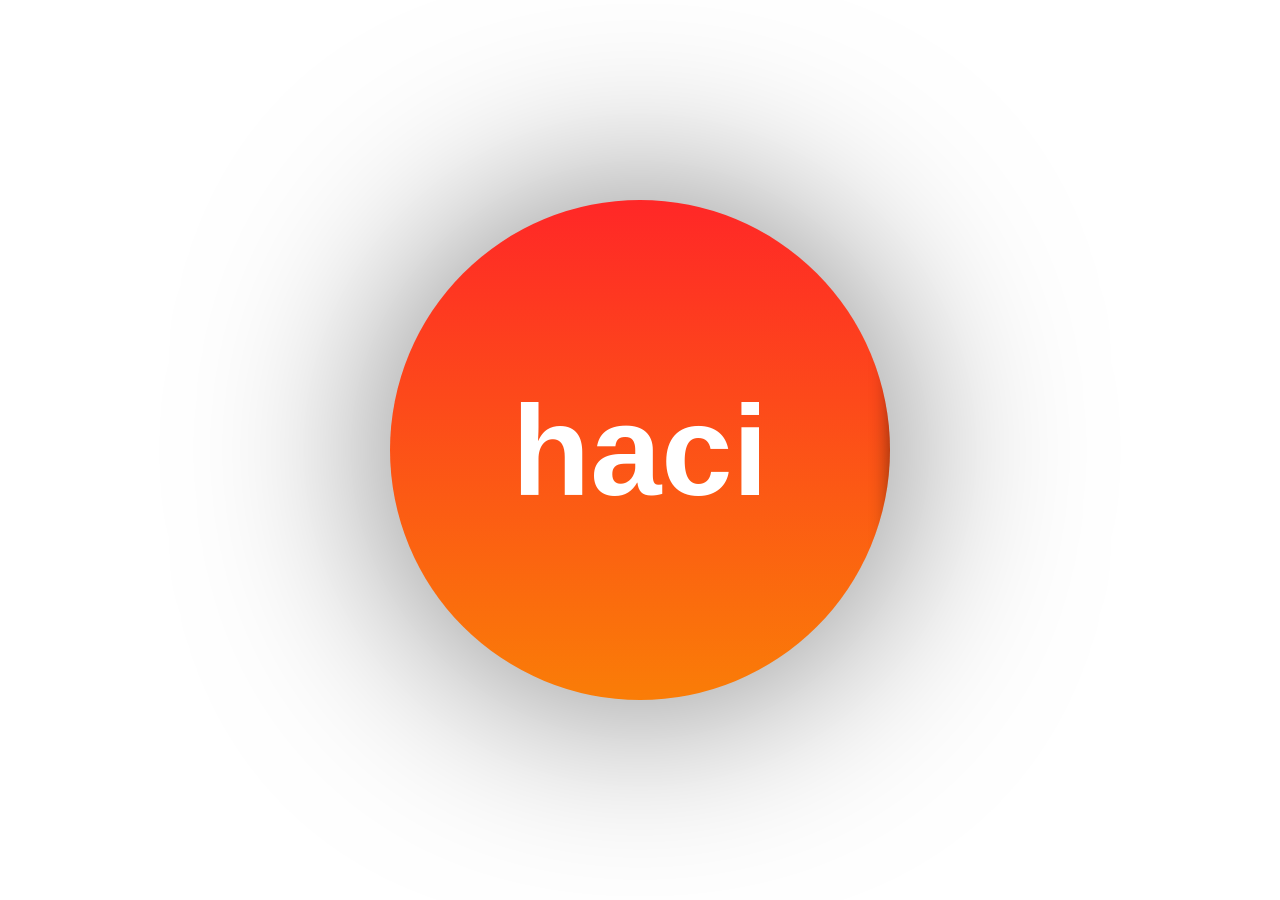
<file: BoxLoading/index.html>
<!DOCTYPE html>
<html lang="en">
<head>
    <meta charset="UTF-8">
    <meta http-equiv="X-UA-Compatible" content="IE=edge">
    <meta name="viewport" content="width="device-width", initial-scale=1.0">
    <title>Document</title>
    <link rel="stylesheet" href="style.css">
</head>
<body>
    <div class="box">
        haci
    </div>
</body>
</html>
</file>
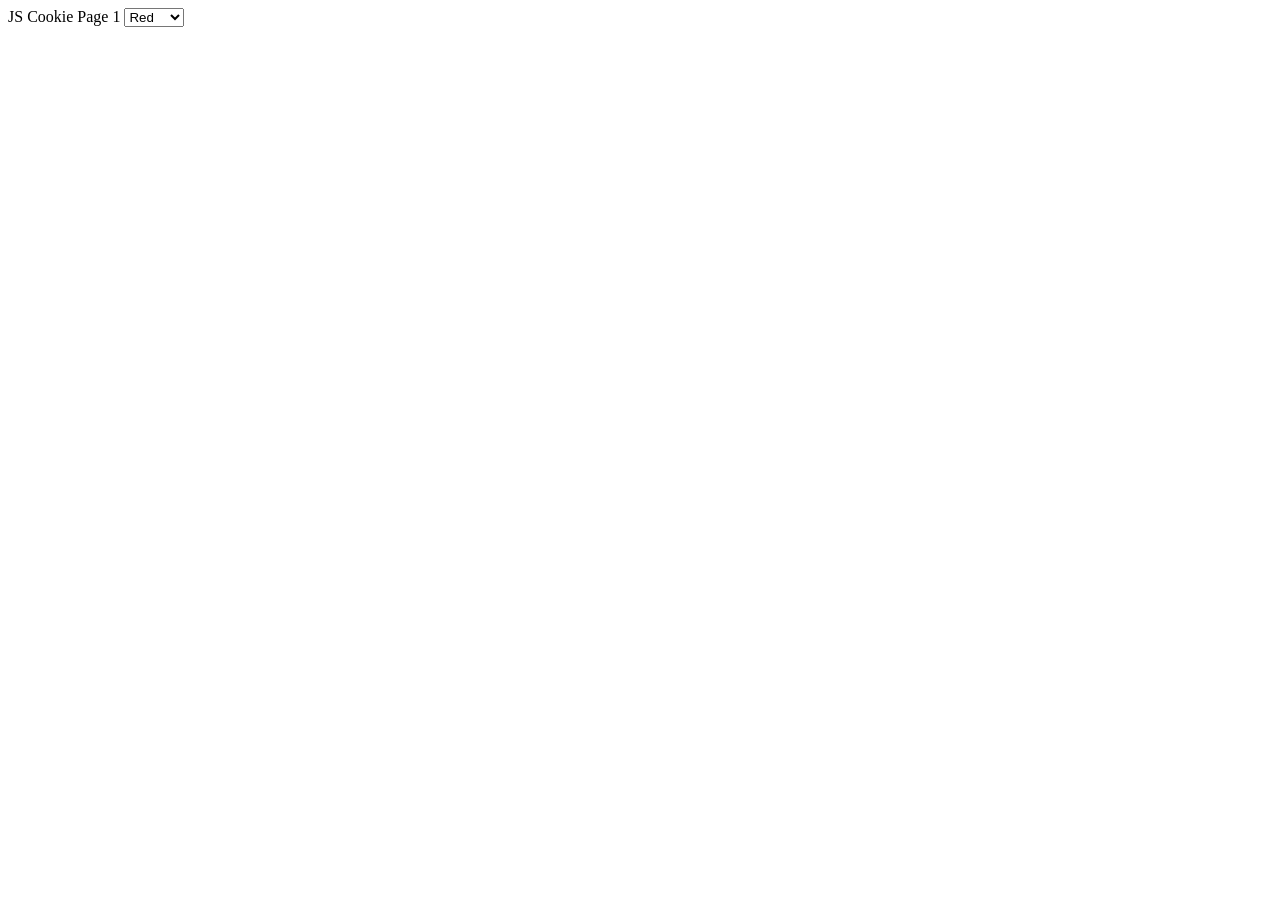
<file: jsCookie/index.html>
<!DOCTYPE html>
<html lang="en">
<head>
    <meta charset="UTF-8">
    <meta http-equiv="X-UA-Compatible" content="IE=edge">
    <meta name="viewport" content="width=device-width, initial-scale=1.0">
    <title>JS Cookie Page 1</title>
</head>
<body>
    <div id="container">
        JS Cookie Page 1
        <select id="color" onchange="colorChange()">
            <option value="red">Red</option>
            <option value="green">Green</option>
            <option value="blue">Blue</option>
        </select>
    </div>
</body>
<script src="script.js"></script>
</html>
</file>
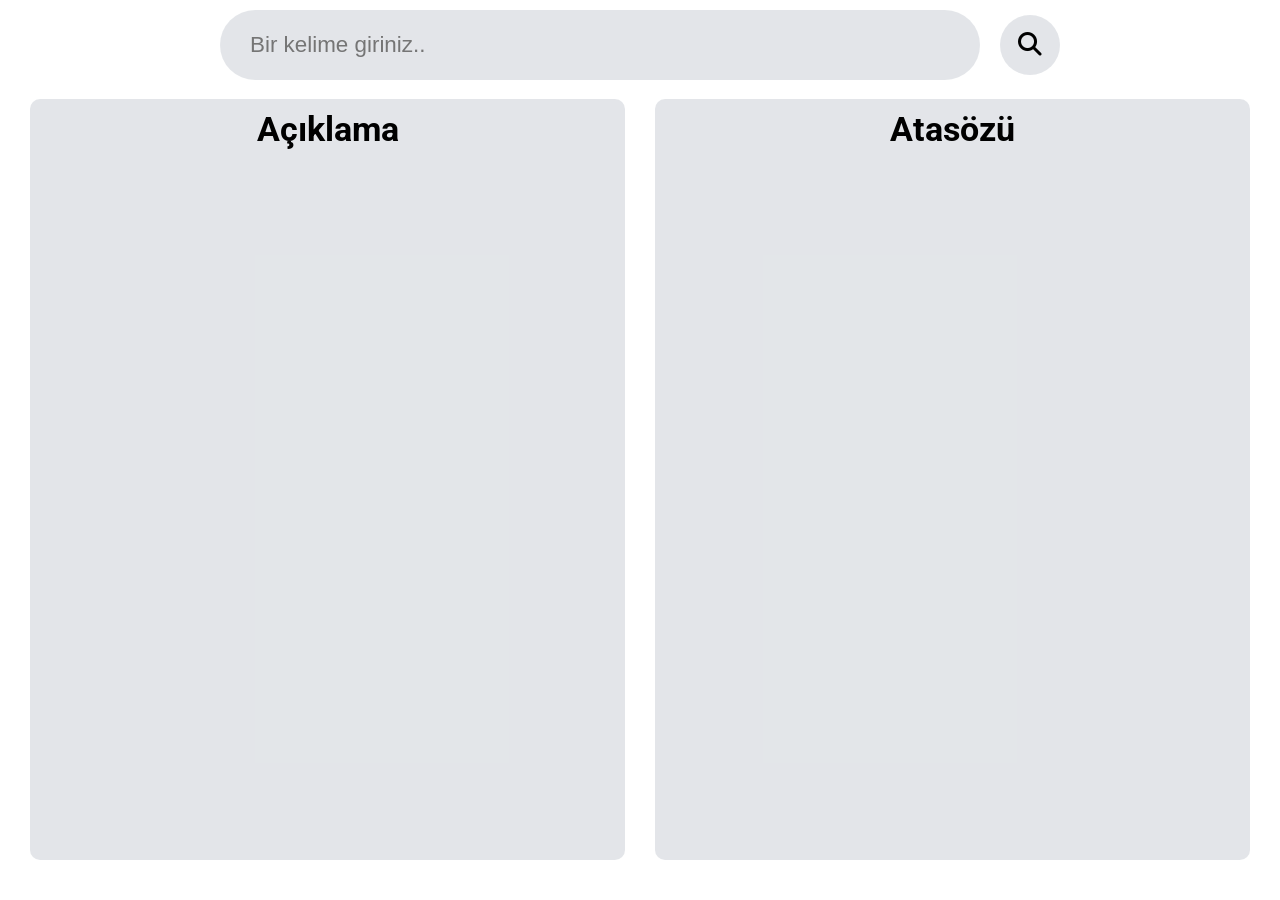
<file: tdkApi/index.html>
<!DOCTYPE html>
<html lang="en">
<head>
    <meta charset="UTF-8">
    <meta http-equiv="X-UA-Compatible" content="IE=edge">
    <meta name="viewport" content="width=device-width, initial-scale=1.0">
    <link rel="stylesheet" href="https://cdnjs.cloudflare.com/ajax/libs/font-awesome/6.1.1/css/all.min.css" integrity="sha512-KfkfwYDsLkIlwQp6LFnl8zNdLGxu9YAA1QvwINks4PhcElQSvqcyVLLD9aMhXd13uQjoXtEKNosOWaZqXgel0g==" crossorigin="anonymous" referrerpolicy="no-referrer" />
    <title>Document</title>
    <link rel="stylesheet" href="style.css">
    <link rel="preconnect" href="https://fonts.googleapis.com">
    <link rel="preconnect" href="https://fonts.gstatic.com" crossorigin>
    <link href="https://fonts.googleapis.com/css2?family=Roboto:wght@300&display=swap" rel="stylesheet">
</head>
<body>
    <div class="container">
        <div class="search">
            <input type="text" placeholder="Bir kelime giriniz.." id="inp">
            <button id="click"><i class="fa-solid fa-magnifying-glass"></i></button>
        </div>
        <div class="content">
            <div class="list1">
                <div class="title">
                    <h2 id="baslik1">Açıklama</h2>
                </div>
                <div class="data">
                    <ul id="list1">

                    </ul>
                </div>
            </div>
            <div class="list2">
                <div class="title">
                    <h2 id="baslik2">Atasözü</h2>
                </div>
                <div class="data">
                    <ul id="list2">

                    </ul>
                </div>
            </div>
        </div>
    </div>

    <script src="script.js"></script>
</body>
</html>
</file>
<file: BoxLoading/style.css>
*{
    margin: 0;
    padding: 0;
    font-family:'Segoe UI', Tahoma, Geneva, Verdana, sans-serif;
    font-weight: bold;
    font-size: 2em;
}
html{
    height: 100%;
    width: 100%;
}
body{
    display: flex;
    justify-content: center;
    align-items: center;
    height: 100%;
}
.box{
    position: relative;
    justify-content: center;
    display: flex;
    align-items: center;
    width: 500px;
    height: 500px;
    color: #fff;
    z-index: 10;
    overflow: hidden;
    background:linear-gradient(#ff2727, #fa7d07);
    border-radius: 999px;
    filter: drop-shadow(0px 0px 100px rgba(0, 0, 0, 0.515));
}
.box:after{
    inset: 4px;
    left: 0;
    z-index: 1;
    content: "";
    position: absolute;
    width: 100px;
    height: 100%;
    background:linear-gradient(#ff2727, #fa7d07);
    opacity: 0.5;
    filter: drop-shadow(0px 0px 10px black);
    animation: haci 2s 1 both;
}
@keyframes haci{
    0%{margin-left: 0%;}
    100%{margin-left: 100%;}
}
</file>
<file: tdkApi/style.css>
html, body{
    width: 100%;
    height: 100%;
    margin: 0;
    font-family: 'Roboto', sans-serif;
    overflow: hidden;
}
:root {
    --color1: rgba(209, 213, 219, 0.603);
    --color2: rgb(136, 136, 136);
    --color3: rgba(186, 182, 182, 0.4);
  }

.container{
    width: 100%;
    height: 100%;
    display: flex;
    flex-direction: column; 
    background-color: rgba(255, 255, 255, 0.68);
}
.search{
    width: 100%;
    height: 100px;
    display: flex;
    justify-content: center;
    align-items: center;
}
input[type *= "text"]{
    transition: 1000ms;
    background-color: var(--color1);
    border: none;
    border-radius: 100px;
    width: 700px;
    height: 60px;
    padding: 0 30px;
    font-size: 1.4em;
    border-top: 5px solid transparent;
    border-bottom: 5px solid transparent;
}
.search button{
    transition: 500ms;
    background-color: var(--color1);
    margin-left: 20px;
    width: 60px;
    height: 60px;
    border-radius: 100px;
    border: none;
    font-size: 1.5em;
}
.fa-magnifying-glass{
    transition: 400ms;
}

.content{
    width: 100%;
    height: 100%;
    display: flex;
    margin-top: 10px;
    overflow: hidden;
}

.list1, .list2{
    width: 100%;
    height: 95%;
    background-color: var(--color1);
    display: flex;
    align-items: center;
    flex-direction: column;
    border-radius: 10px;
    overflow: hidden;
}
.list1{margin-left: 30px; margin-right: 15px;}
.list2{margin-right: 30px; margin-left: 15px;}
.list3{
    width: 100%;
}
.title{
    height: 60px;
    width: 100%;
    display: flex;
    justify-content: center;
    align-items: center;
    font-size: 1.4em;
}
.data{
    width: 100%; 
    height: 100%; 
    overflow: hidden;
}
#list1, #list2{
    opacity: 0;
    transition: 1000ms;
}
#baslik1, #baslik2{
    opacity: 1;
    transition: 1000ms;
}
::-webkit-scrollbar{
    width: 10px; 
    background-color: transparent; 
    }
::-webkit-scrollbar-thumb{
    background-color: rgb(123, 121, 121);
    border-radius: 10px;
}
.data ul{
    margin: 20px 0 0 0;
    padding: 0;
    list-style: none;
    width: 100%;
    height: 100%;
    display: flex;
    align-items: center;
    flex-direction: column;
    overflow: scroll;
}
.data ul li{
    width: 80%;
    height: fit-content;
    background-color: var(--color3);
    border-radius: 10px;
    display: flex;
    justify-content: left;
    padding: 20px 35px;
    align-items: center;
    margin: 10px 0;
}




/* ---ANIMATIONS--- */
.search button:hover .fa-magnifying-glass{

    transition: 200ms;
    filter: drop-shadow(2px -2px 1px rgba(0, 0, 0, 0.283));
}
.search button:hover{cursor: pointer;}
.search button:hover, input:hover{
    transition: 500ms;
    box-shadow: 0px 0px 10px 1px rgba(0, 0, 0, 0.428);
}
input:focus{
    transition: 600ms;
    border-radius: 5px;
    border-bottom: 5px solid var(--color2);
}


/* --MEDIA-- */

@media only screen and (max-width: 900px) {
    .content {
        flex-direction: column;
        align-items: center;
        overflow: scroll;
        height: 100%;
        display: block;
        margin: auto;
    }
    .list1, .list2{
        margin-bottom: 40px;
        width: 100%;
        height: 80%;
    }
    .list1{margin-left: 0px; margin-right: 0px;}
    .list2{margin-right: 0px; margin-left: 0px;}

    input[type *= "text"]{
        width: fit-content;
    }
    .title{
        padding-top: 20px;
        height: 10px;
        display: flex;
    }
}

@media only screen and (max-width: 460px) {
    input[type *= "text"]{
        width: 150px;
    }
    .title{
        font-size: 1em;
    }
}
</file>
